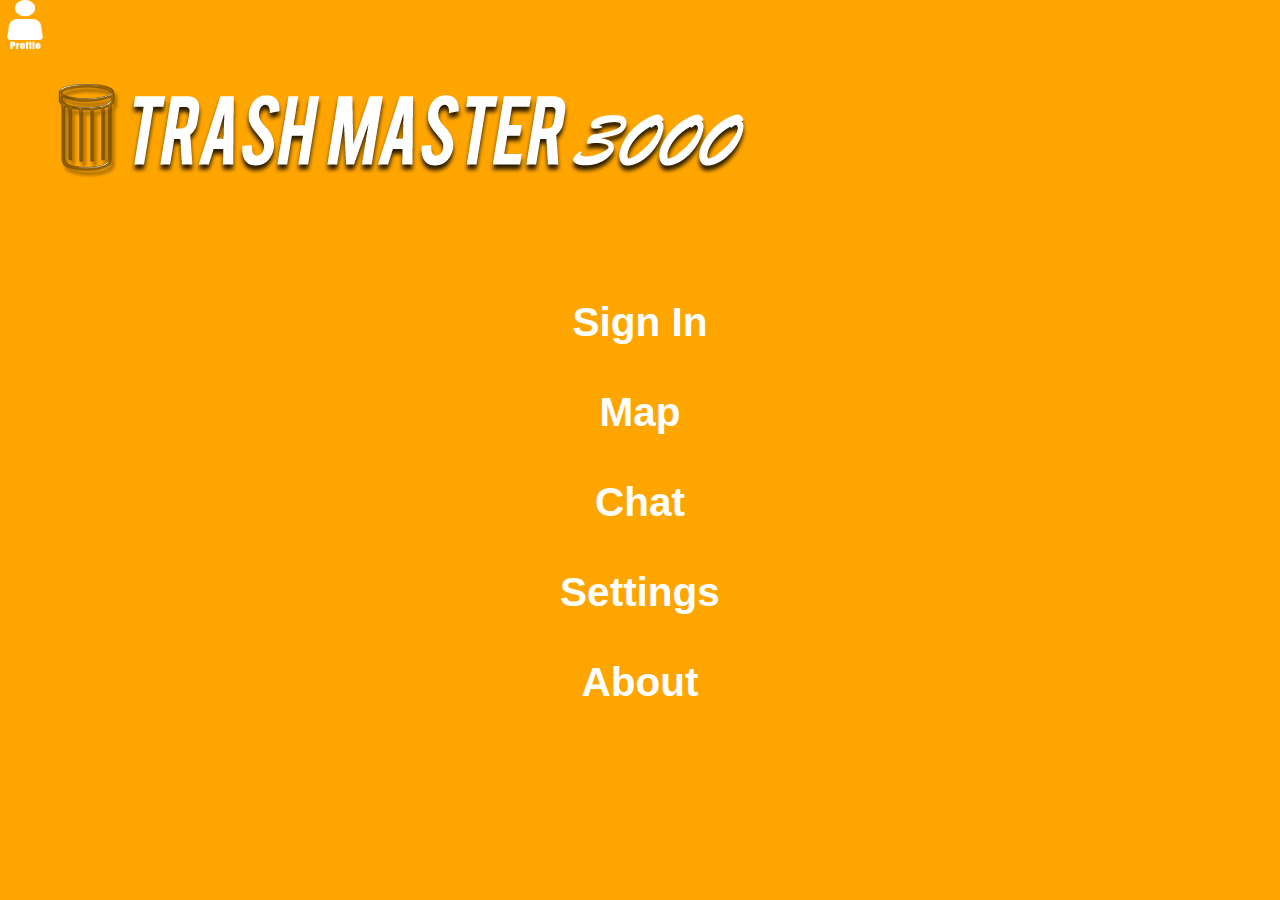
<file: index.html>
<html>
	<head>
    	<title>Trash Master 3000</title>
    	<meta charset="UTF-8">
        <meta name="viewport" content="width=device-width, initial-scale=1.0, maximum-scale=1.0, user-scalable=no">
        <meta name="mobile-web-app-capable" content="yes" />
        <meta name="apple-mobile-web-app-capable" content="yes" />
        <link rel="icon" sizes="192x192" href="Images/MainIcon.png" />
        <link rel="apple-touch-icon" href="Images/MainIcon.png" />
        <link rel="shortcut icon" href="Images/MainIcon.png" type="image/x-icon" />
    	<link rel="stylesheet" type="text/css" href="GarbageIndex.css">
		
		<script src="https://code.jquery.com/jquery-1.11.2.min.js"></script>
		<script src="cookies.js"></script>
		<script src="setBGC.js"></script>
		<script src="start.js"></script>
		<script src="GarbageModel.js"></script>
    	<script src="GarbageView.js"></script>
    	<script src="GarbageController.js"></script>
	</head>

	<body>
           <span id="profileIcon"><a href="Profile.html"><img src="Images/user.png" style="float: left;width:50px;height:50px;border:0;"></a></span>
		<img class="logo" src ="Images/logo.png">
		<div id="mainDiv">
			<p class="mainDivItem" id="signIn">Sign In</p>
			<p class="mainDivItem" id="map">Map<p>
			<p class="mainDivItem" id="chat">Chat<p>
			<p class="mainDivItem" id="settings">Settings</p>
			<p class="mainDivItem" id="about">About</p>
		</div>
	</body>
</html>
</file>
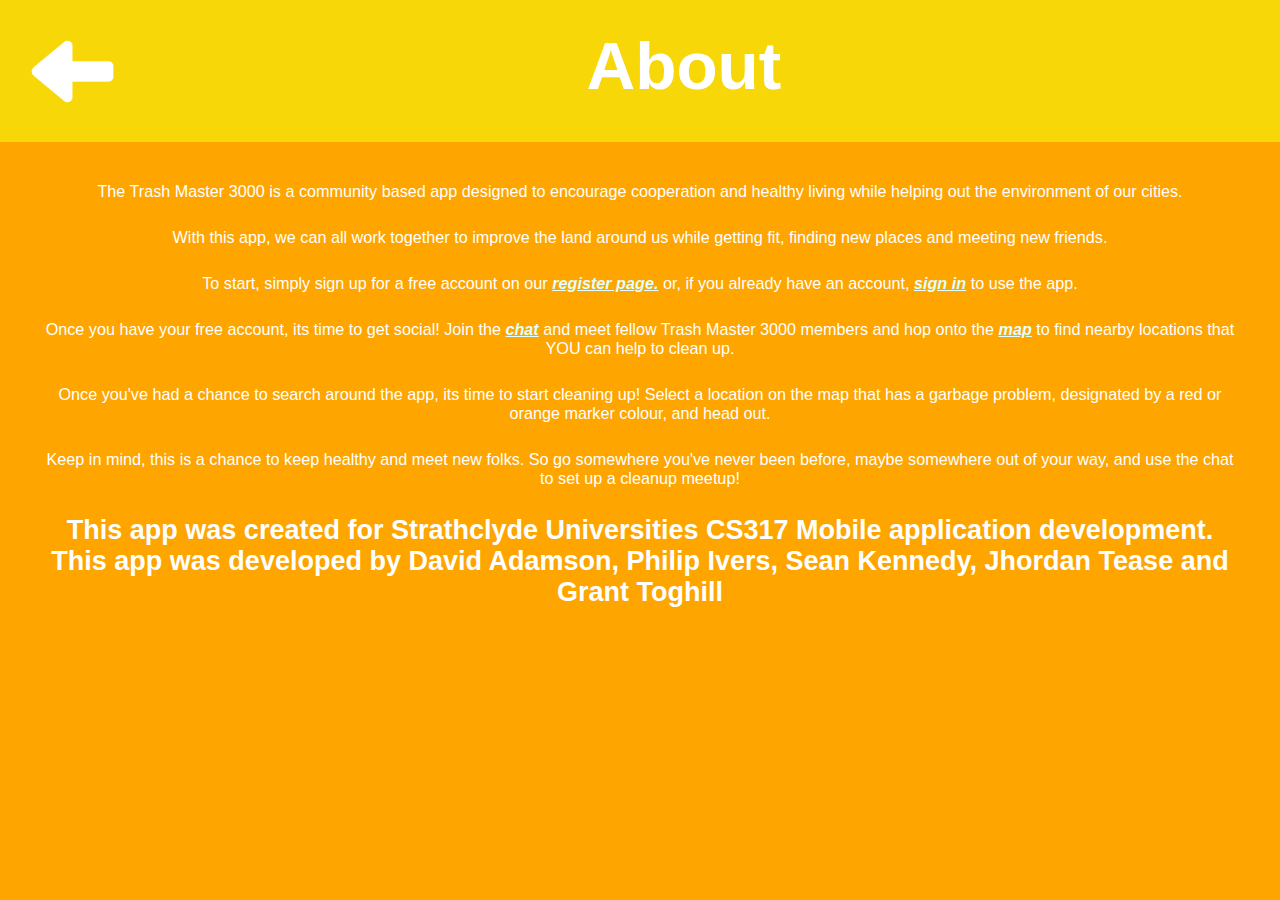
<file: About.html>
<html>
	<head>
		<title>Trash Master 3000 - About</title>
    	
    	<meta charset="UTF-8">
      <meta name="viewport" content="width=device-width, initial-scale=1.0, maximum-scale=1.0, user-scalable=no">
      <meta name="mobile-web-app-capable" content="yes" />
      <meta name="apple-mobile-web-app-capable" content="yes" />
        
      <link rel="icon" sizes="192x192" href="Images/icon.jpg" />
      <link rel="apple-touch-icon" href="Images/icon.jpg" />
      <link rel="shortcut icon" href="Images/icon.jpg" type="image/x-icon" />
    	<link rel="stylesheet" type="text/css" href="CSS/About.css">

		<!-- Imported Scripts -->
		<script src="https://code.jquery.com/jquery-1.11.2.min.js"></script>
		
		<!-- Our Scripts -->
		<script src="Javascript/cookies.js"></script>
		<script src="Javascript/setBGC.js"></script>
		<script src="Javascript/About.js"></script>  
	</head>
	
	<body>
		<div class="header">
			<a href="index.html"><img src="Images/back-512.png" alt="Show"></a>
			<h1 id="title">About</h1>
		</div>
		<div id="mainDiv">
                            <p class="ParagraphText">The Trash Master 3000 is a community based app designed to encourage cooperation and healthy living while helping out the environment of our cities. </p>
                            <p class="ParagraphText">With this app, we can all work together to improve the land around us while getting fit, finding new places and meeting new friends.<p>
                            <p class="ParagraphText">To start, simply sign up for a free account on our <a href="Register.html">register page.</a> or, if you already have an account, <a href="SignIn.html">sign in</a> to use the app.<p>
                            <p class="ParagraphText">Once you have your free account, its time to get social! Join the <a href="Chat.html">chat</a> and meet fellow Trash Master 3000 members and hop onto the <a href="Map.html">map</a> to find nearby locations that YOU can help to clean up.</p>
                            <p class="ParagraphText">Once you've had a chance to search around the app, its time to start cleaning up! Select a location on the map that has a garbage problem, designated by a red or orange marker colour, and head out.</p>
                            <p class="ParagraphText">Keep in mind, this is a chance to keep healthy and meet new folks. So go somewhere you've never been before, maybe somewhere out of your way, and use the chat to set up a cleanup meetup!</p>
                            <p class ="ParagraphText" id="authors">This app was created for Strathclyde Universities CS317 Mobile application development. This app was developed by David Adamson, Philip Ivers, Sean Kennedy, Jhordan Tease and Grant Toghill</p>
                    </div>
	</body>

</html>
</file>
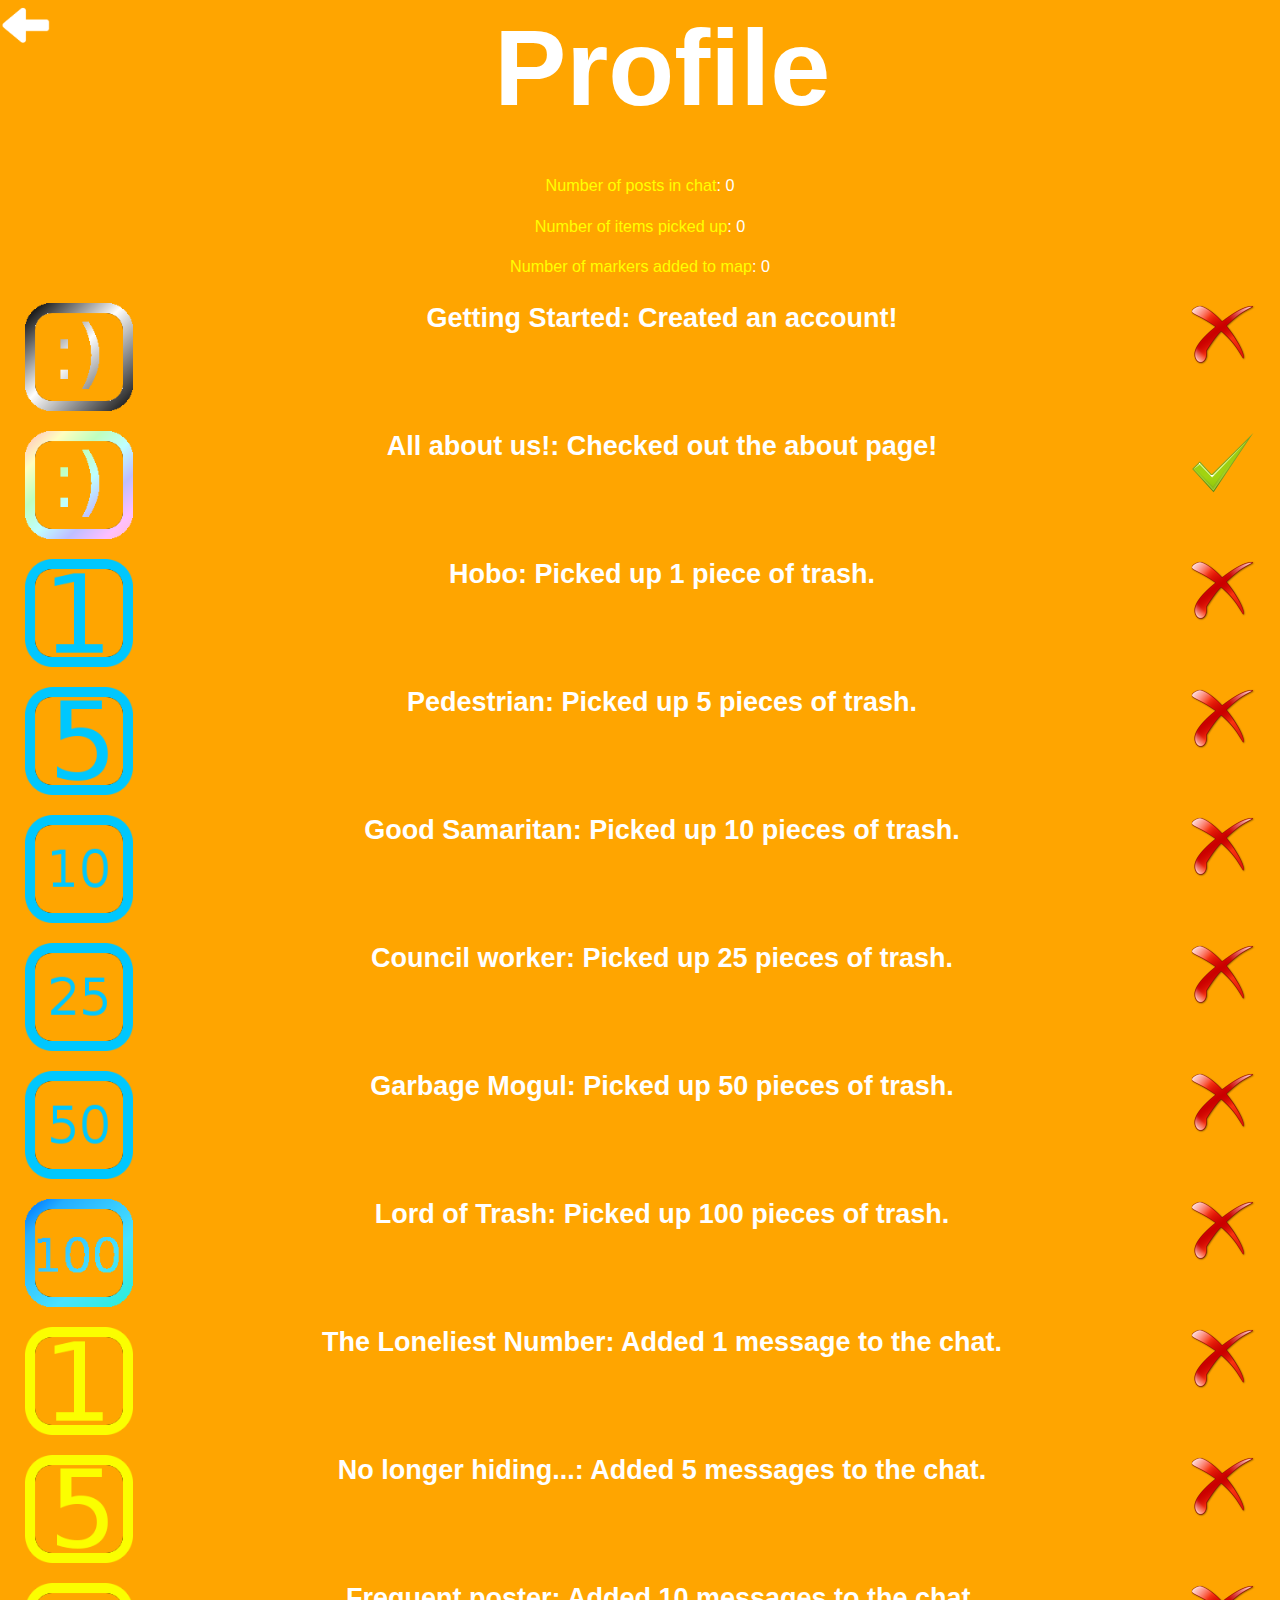
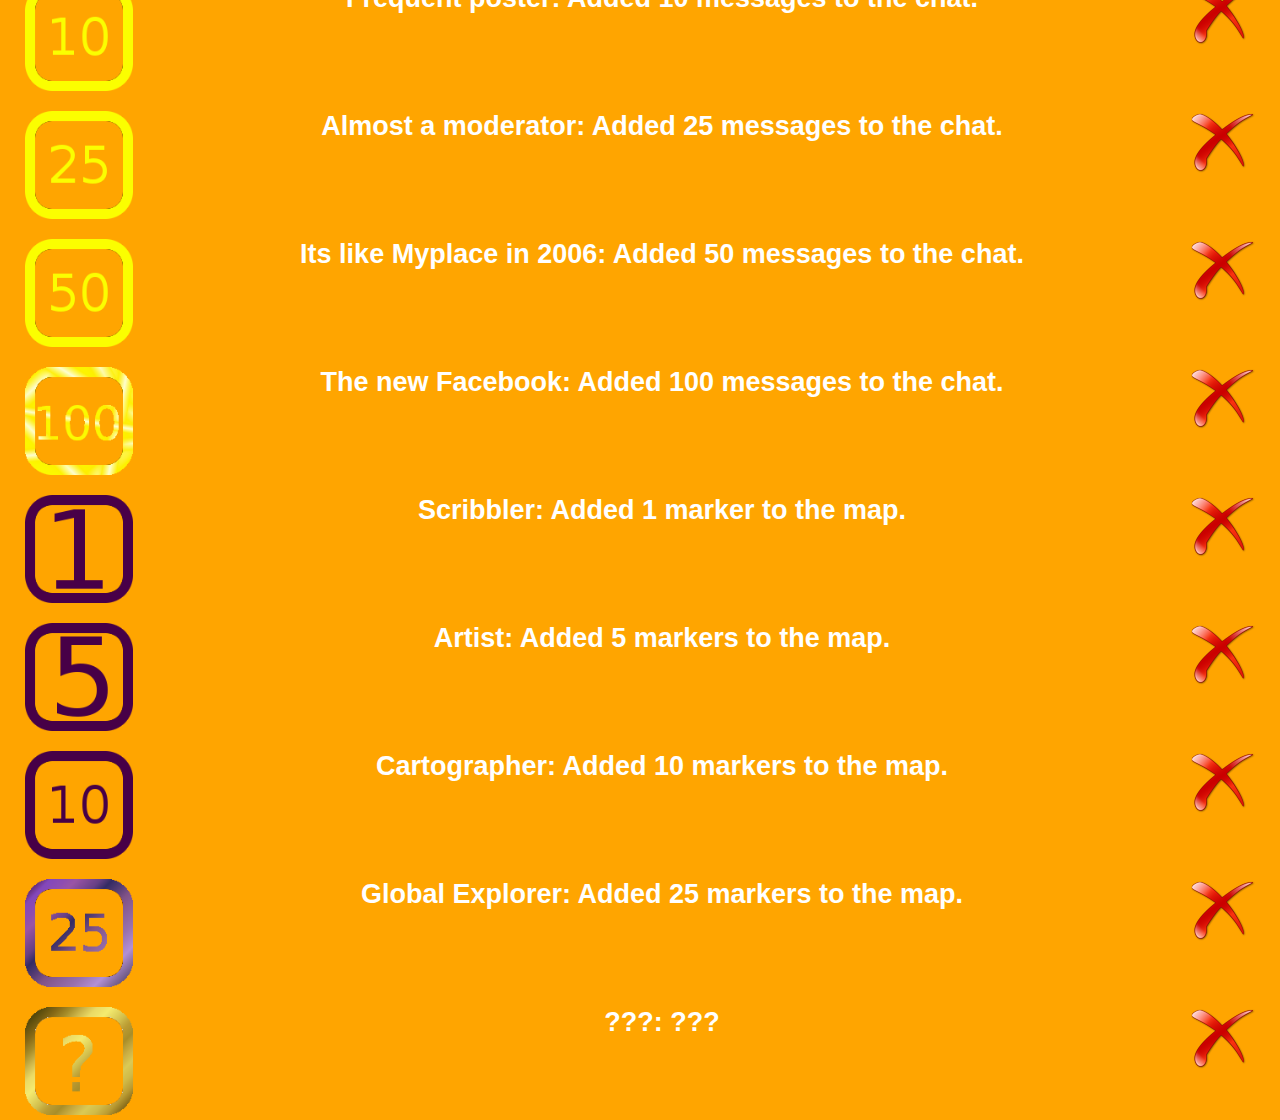
<file: Profile.html>
<html>
	<head>
		<meta charset="utf-8">
    	<meta charset="utf-8">
    	<meta name="viewport" content="width=device-width, initial-scale=1.0, maximum-scale=1.0, user-scalable=no" />
    	<link rel="stylesheet" type="text/css" href="Profile.css">
	<link rel="icon" sizes="192x192" href="Images/MainIcon.png" />
        <link rel="apple-touch-icon" href="Images/MainIcon.png" />
        <link rel="shortcut icon" href="Images/MainIcon.png" type="image/x-icon" />
		
		<script src="https://code.jquery.com/jquery-1.11.2.min.js"></script>
		<script src="cookies.js"></script>
		<script src="setBGC.js"></script>
		<script src="AchievementFunctions.js"></script>
		<script src="Profile.js"></script>
	</head>
	
	<body>
            <span><a href="index.html"><img src="Images/back-512.png" style="float: left;width:50px;height:50px;border:0"></a></span>
		<header id="header">
                <h1>Profile</h1>
                </header>
                <div id="mainDiv">
                        <p class="ParagraphText" id="text1"><span class ="yellowText">Number of posts in chat</span>: 0</p>
			<p class="ParagraphText" id="text2"><span class ="yellowText">Number of items picked up</span>: 0</p>
                        <p class="ParagraphText" id="text3"><span class ="yellowText">Number of markers added to map</span>: 0</p>
                        <!--<p class="ParagraphText" id="text4"><span class ="yellowText">Date of account creation</span>: 10/02/95</p>-->
                        <!--<p class="ParagraphText" id="text5"><span class ="yellowText">Time spent on app</span>: 3Hrs 17Minutes</p>-->
                        
                        
                        <div id ="achievementBox" contentEditable="true">
                        <img src="Images/IconAboutColoured.png" style="float: left;max-width:100%;max-height:100%;border:0">
                        Getting Started: Created an account!
                        <img id="achievementCheck0" src="Images/NoUnlock.png" style="float: right;max-width:70%;max-height:70%;border:0">
                        </div>
                        
                        <div id ="achievementBox" contentEditable="true">
                        <img src="Images/IconAboutRainbow.png" style="float: left;max-width:100%;max-height:100%;border:0">
                        All about us!: Checked out the about page!
                        <img id="achievementCheck1" src="Images/NoUnlock.png" style="float: right;max-width:70%;max-height:70%;border:0">
                        </div>
                        
                        <div id ="achievementBox" contentEditable="true">
                        <img src="Images/Icon1Blue.png" style="float: left;max-width:100%;max-height:100%;border:0">
                        Hobo: Picked up 1 piece of trash.
                        <img id="achievementCheck2" src="Images/NoUnlock.png" style="float: right;max-width:70%;max-height:70%;border:0">
                        </div>
                        
                        <div id ="achievementBox" contentEditable="true">
                        <img src="Images/Icon5Blue.png" style="float: left;max-width:100%;max-height:100%;border:0">
                        Pedestrian: Picked up 5 pieces of trash.
                        <img id="achievementCheck3" src="Images/NoUnlock.png" style="float: right;max-width:70%;max-height:70%;border:0">
                        </div>
                        
                        <div id ="achievementBox" contentEditable="true">
                        <img src="Images/Icon10Blue.png" style="float: left;max-width:100%;max-height:100%;border:0">
                        Good Samaritan: Picked up 10 pieces of trash.
                        <img id="achievementCheck4" src="Images/NoUnlock.png" style="float: right;max-width:70%;max-height:70%;border:0">
                        </div>
                        
                        <div id ="achievementBox" contentEditable="true">
                        <img src="Images/Icon25Blue.png" style="float: left;max-width:100%;max-height:100%;border:0">
                        Council worker: Picked up 25 pieces of trash.
                        <img id="achievementCheck5" src="Images/NoUnlock.png" style="float: right;max-width:70%;max-height:70%;border:0">
                        </div>
                        
                        <div id ="achievementBox" contentEditable="true">
                        <img src="Images/Icon50Blue.png" style="float: left;max-width:100%;max-height:100%;border:0">
                        Garbage Mogul: Picked up 50 pieces of trash.
                        <img id="achievementCheck6" src="Images/NoUnlock.png" style="float: right;max-width:70%;max-height:70%;border:0">
                        </div>
                        
                        <div id ="achievementBox" contentEditable="true">
                        <img src="Images/Icon100Blue.png" style="float: left;max-width:100%;max-height:100%;border:0">
                        Lord of Trash: Picked up 100 pieces of trash.
                        <img id="achievementCheck7" src="Images/NoUnlock.png" style="float: right;max-width:70%;max-height:70%;border:0">
                        </div>
                        
                        <div id ="achievementBox" contentEditable="true">
                        <img src="Images/Icon1Yellow.png" style="float: left;max-width:100%;max-height:100%;border:0">
                        The Loneliest Number: Added 1 message to the chat.
                        <img id="achievementCheck8" src="Images/NoUnlock.png" style="float: right;max-width:70%;max-height:70%;border:0">
                        </div>
                        
                        <div id ="achievementBox" contentEditable="true">
                        <img src="Images/Icon5Yellow.png" style="float: left;max-width:100%;max-height:100%;border:0">
                        No longer hiding...: Added 5 messages to the chat.
                        <img id="achievementCheck9" src="Images/NoUnlock.png" style="float: right;max-width:70%;max-height:70%;border:0">
                        </div>
                        
                        <div id ="achievementBox" contentEditable="true">
                        <img src="Images/Icon10Yellow.png" style="float: left;max-width:100%;max-height:100%;border:0">
                        Frequent poster: Added 10 messages to the chat.
                        <img id="achievementCheck10" src="Images/NoUnlock.png" style="float: right;max-width:70%;max-height:70%;border:0">
                        </div>
                        
                        <div id ="achievementBox" contentEditable="true">
                        <img src="Images/Icon25Yellow.png" style="float: left;max-width:100%;max-height:100%;border:0">
                        Almost a moderator: Added 25 messages to the chat.
                        <img id="achievementCheck11" src="Images/NoUnlock.png" style="float: right;max-width:70%;max-height:70%;border:0">
                        </div>
                        
                        <div id ="achievementBox" contentEditable="true">
                        <img src="Images/Icon50Yellow.png" style="float: left;max-width:100%;max-height:100%;border:0">
                        Its like Myplace in 2006: Added 50 messages to the chat.
                        <img id="achievementCheck12" src="Images/NoUnlock.png" style="float: right;max-width:70%;max-height:70%;border:0">
                        </div>
                        
                        <div id ="achievementBox" contentEditable="true">
                        <img src="Images/Icon100Yellow.png" style="float: left;max-width:100%;max-height:100%;border:0">
                        The new Facebook: Added 100 messages to the chat.
                        <img id="achievementCheck13" src="Images/NoUnlock.png" style="float: right;max-width:70%;max-height:70%;border:0">
                        </div>
                        
                        <div id ="achievementBox" contentEditable="true">
                        <img src="Images/Icon1Purple.png" style="float: left;max-width:100%;max-height:100%;border:0">
                        Scribbler: Added 1 marker to the map.
                        <img id="achievementCheck14" src="Images/NoUnlock.png" style="float: right;max-width:70%;max-height:70%;border:0">
                        </div>
                        
                        <div id ="achievementBox" contentEditable="true">
                        <img src="Images/Icon5Purple.png" style="float: left;max-width:100%;max-height:100%;border:0">
                        Artist: Added 5 markers to the map.
                        <img id="achievementCheck15" src="Images/NoUnlock.png" style="float: right;max-width:70%;max-height:70%;border:0">
                        </div>
                        
                        <div id ="achievementBox" contentEditable="true">
                        <img src="Images/Icon10Purple.png" style="float: left;max-width:100%;max-height:100%;border:0">
                        Cartographer: Added 10 markers to the map.
                        <img id="achievementCheck16" src="Images/NoUnlock.png" style="float: right;max-width:70%;max-height:70%;border:0">
                        </div>
                        
                        <div id ="achievementBox" contentEditable="true">
                        <img src="Images/Icon25PurpleSpec.png" style="float: left;max-width:100%;max-height:100%;border:0">
                        Global Explorer: Added 25 markers to the map.
                        <img id="achievementCheck17" src="Images/NoUnlock.png" style="float: right;max-width:70%;max-height:70%;border:0">
                        </div>
                        
                        <div id ="achievementBox" contentEditable="true">
                        <img src="Images/IconSecretGold.png" style="float: left;max-width:100%;max-height:100%;border:0">
                        ???: ???
                        <img id="achievementCheck18" src="Images/NoUnlock.png" style="float: right;max-width:70%;max-height:70%;border:0">
                        </div>
                </div>
	</body>
</html>
</file>
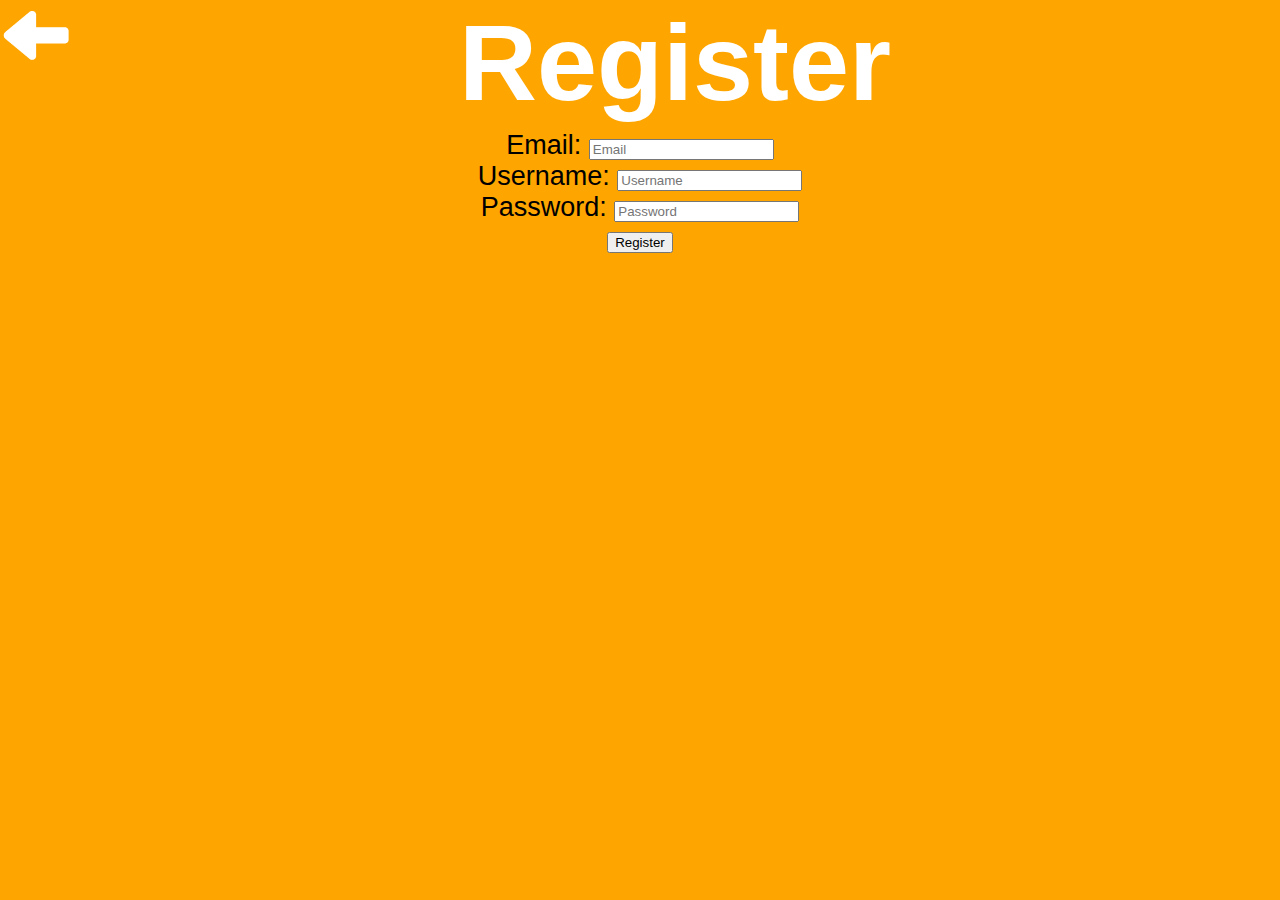
<file: Register.html>
<!DOCTYPE html>
<html>
	<head>
		<meta charset="utf-8">
    		<meta name="viewport" content="width=device-width, initial-scale=1.0, maximum-scale=1.0, user-scalable=no" />
    		<link rel="stylesheet" type="text/css" href="Register.css">

			<script src="https://code.jquery.com/jquery-1.11.2.min.js"></script>
			<script src="cookies.js"></script>
			<script src="setBGC.js"></script>
			<script src="Register.js"></script>
	</head>
	
	<body>
		<a href="index.html"><img src="Images/back-512.png" style="width:70px;height:70px;border:0;float:left"></a>

		<header><h1>Register</h1></header>

		<form>
			<label>Email: </label>
			<input type="email" id="register_email" placeholder="Email" required/><br>
			<label>Username: </label>
			<input type="text" id="register_username" placeholder="Username" maxlength="32" required/><br>
			<label>Password: </label>
			<input type="password" id="register_password" placeholder="Password" maxlength="32" required/><br>
			<input onclick="attemptRegister()" type="button" value="Register">
		</form>
	</body>
</html>
</file>
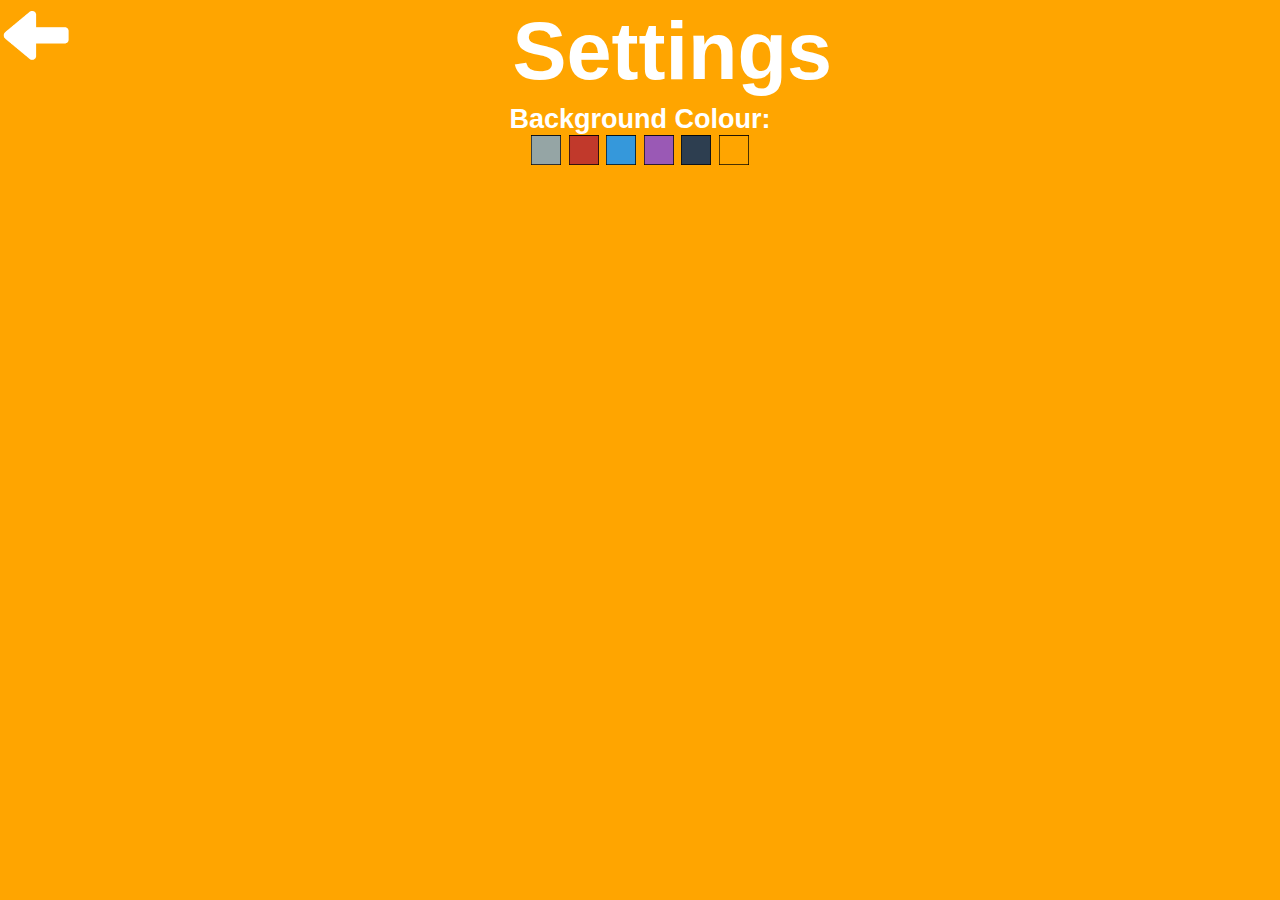
<file: Settings.html>
<html>
	<head>
		<meta charset="utf-8">
    	<meta name="viewport" content="width=device-width, initial-scale=1.0, maximum-scale=1.0, user-scalable=no" />
    	<link rel="stylesheet" type="text/css" href="Settings.css">
		<script src="https://code.jquery.com/jquery-1.11.2.min.js"></script>
		<script src="cookies.js"></script>
		<script src="setBGC.js"></script>

	<script>

 		function changeBGC(color){
			document.body.style.backgroundColor = color;
		}
	</script>
	</head>
	
	<body>
		<a href="index.html"><img src="Images/back-512.png" style="width:70px;height:70px;border:0;float:left"></a>
		<header><h2>Settings</h2></header>

		<div>
			Background Colour:
		</div>
		<div id='coloursDiv'>
				<input type="image" src="Images/GreyIcon.jpg" width="30" height="30" onclick='changeBGC("#95a5a6");console.log(docCookies.setItem("bgc", "#95a5a6", Infinity));console.log(docCookies.hasItem("bgc"));return false' ">
				<input type="image" src="Images/RedIcon.jpg" width="30" height="30" onclick="changeBGC('#c0392b');docCookies.setItem('bgc', '#c0392b', Infinity);return false">
				<input type="image" src="Images/BlueIcon.jpg" width="30" height="30" onclick="changeBGC('#3498db');docCookies.setItem('bgc', '#3498db', Infinity);return false">
				<input type="image" src="Images/PurpleIcon.jpg" width="30" height="30" onclick="changeBGC('#9b59b6');docCookies.setItem('bgc', '#9b59b6', Infinity);return false">
				<input type="image" src="Images/NightIcon.jpg" width="30" height="30" onclick="changeBGC('#2c3e50');docCookies.setItem('bgc', '#2c3e50', Infinity);return false">
				<input type="image" src="Images/OrangeIcon.jpg" width="30" height="30" onclick="changeBGC('#FFA500');docCookies.setItem('bgc', '#FFA500', Infinity);return false">
		</div>

	

	</body>
</html>
</file>
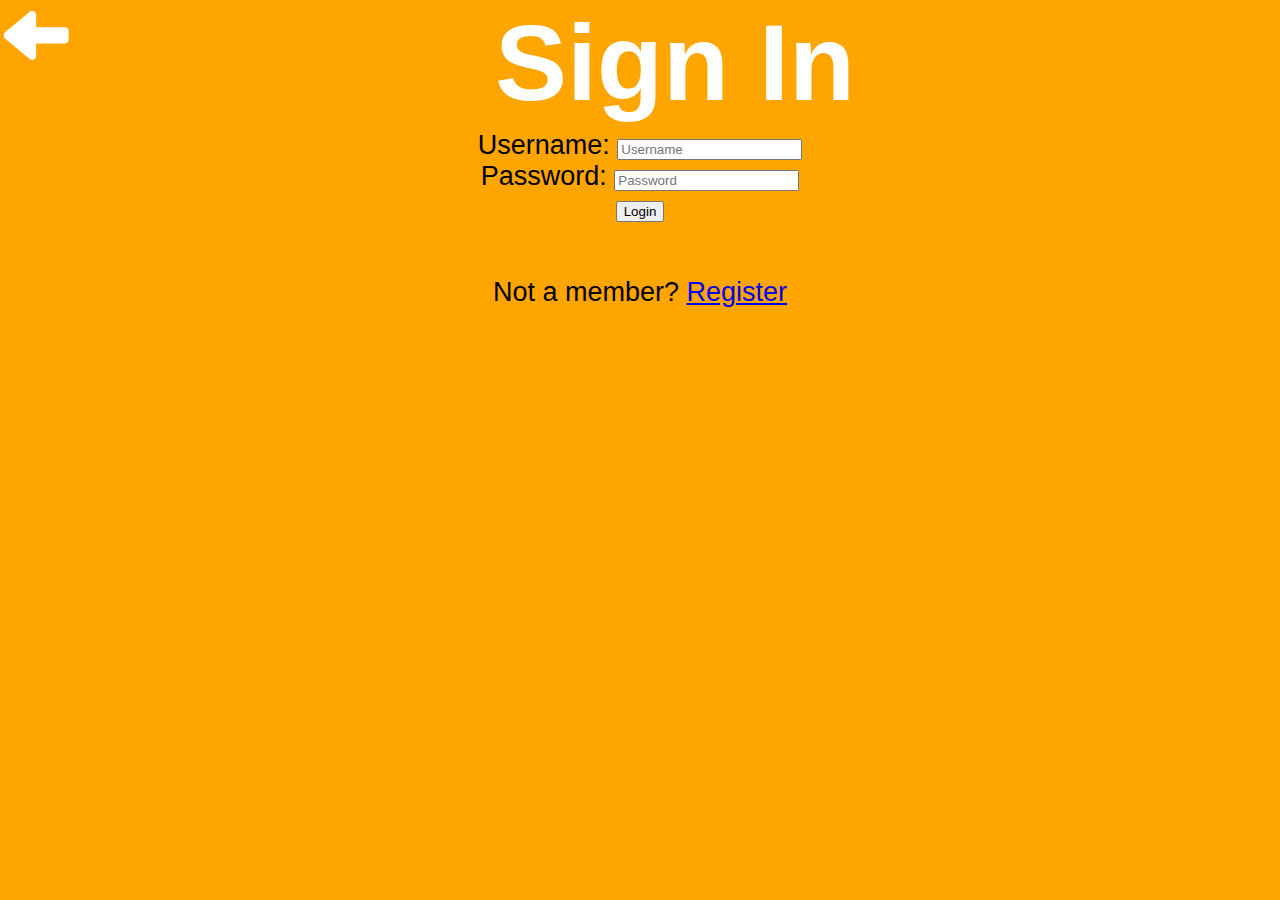
<file: SignIn.html>
<!DOCTYPE html>
<html>
	<head>
		<meta charset="utf-8">
    	<meta name="viewport" content="width=device-width, initial-scale=1.0, maximum-scale=1.0, user-scalable=no" />
    	<link rel="stylesheet" type="text/css" href="SignIn.css">
        <link rel="icon" sizes="192x192" href="Images/MainIcon.png" />
        <link rel="apple-touch-icon" href="Images/MainIcon.png" />
        <link rel="shortcut icon" href="Images/MainIcon.png" type="image/x-icon" />
		<script src="cookies.js"></script>
		<script src="https://code.jquery.com/jquery-1.11.2.min.js"></script>
		<script src="setBGC.js"></script>
		<script src="SignIn.js"></script>
	</head>
	
	<body>

		<a href="index.html"><img src="Images/back-512.png" style="width:70px;height:70px;border:0;float:left"></a>
		<header><h1>Sign In</h1></header>
		
		<form>
			<label>Username: </label>
			<input type="text" id="login_username" placeholder="Username" required><br>
			<label>Password: </label>
			<input type="password" id="login_password" placeholder="Password" required><br>
			<input onclick="attemptSignIn()" type="button" value="Login" id="loginButton">
		</form>

		<div id="registerDiv">
			Not a member?
			<a href="Register.html">Register</a>
		</div>
	</body>
</html>
</file>
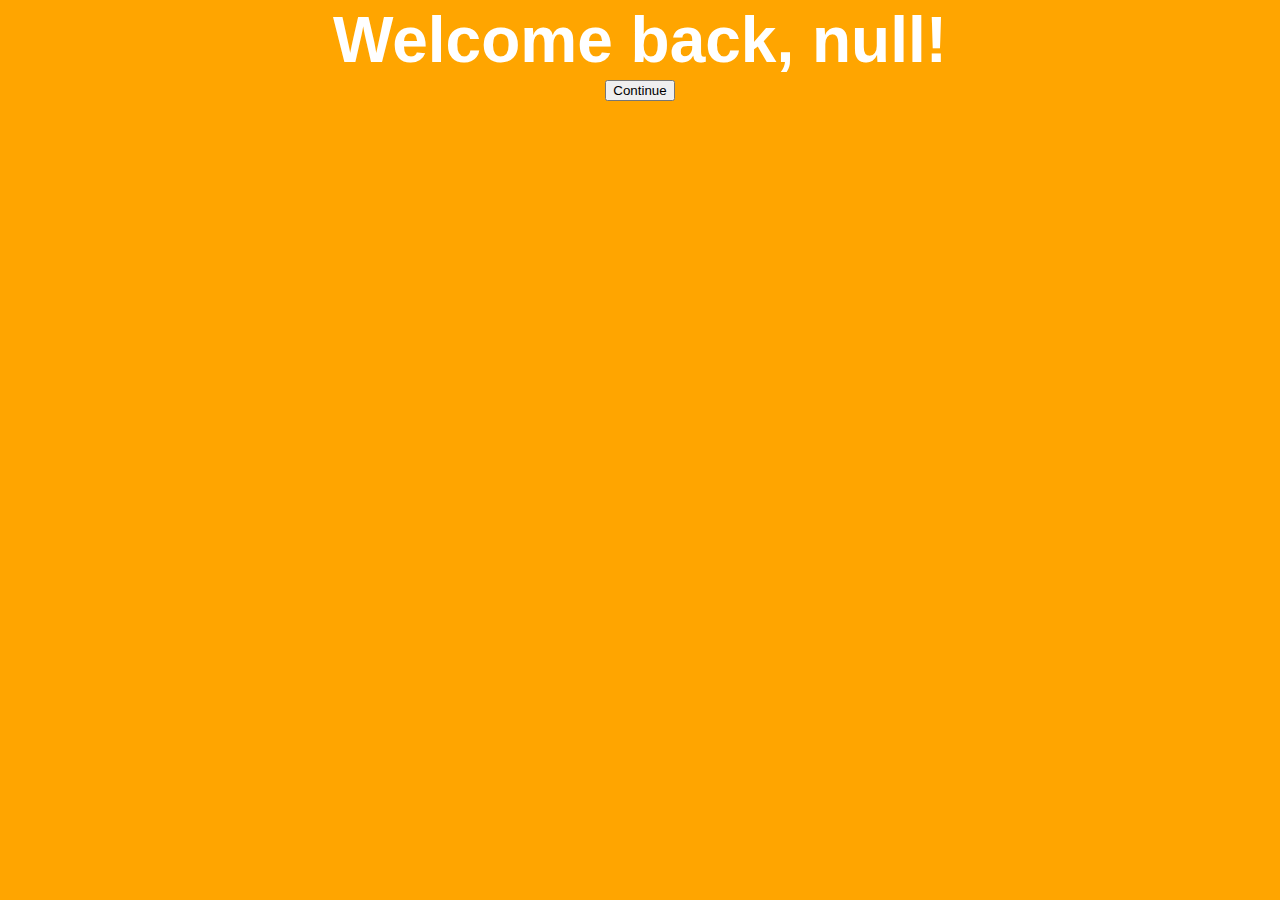
<file: welcome.html>
<html>
	<head>
		<meta charset="utf-8">
    	<meta name="viewport" content="width=device-width, initial-scale=1.0, maximum-scale=1.0, user-scalable=no" />
    	<link rel="stylesheet" type="text/css" href="Welcome.css">
		<script src="cookies.js"></script>
		<script src="https://code.jquery.com/jquery-1.11.2.min.js"></script>
		<script src="setBGC.js"></script>
		<script src="WelcomeMessage.js"></script>
	</head>
	
	<body>
		<header><h1 id="welcome_message">Welcome back, </h1></header>
                
                <div>
                    <a href="index.html"><input type="submit" value="Continue" id="loginButton"></a>
                </div>
	</body>
</html>
</file>
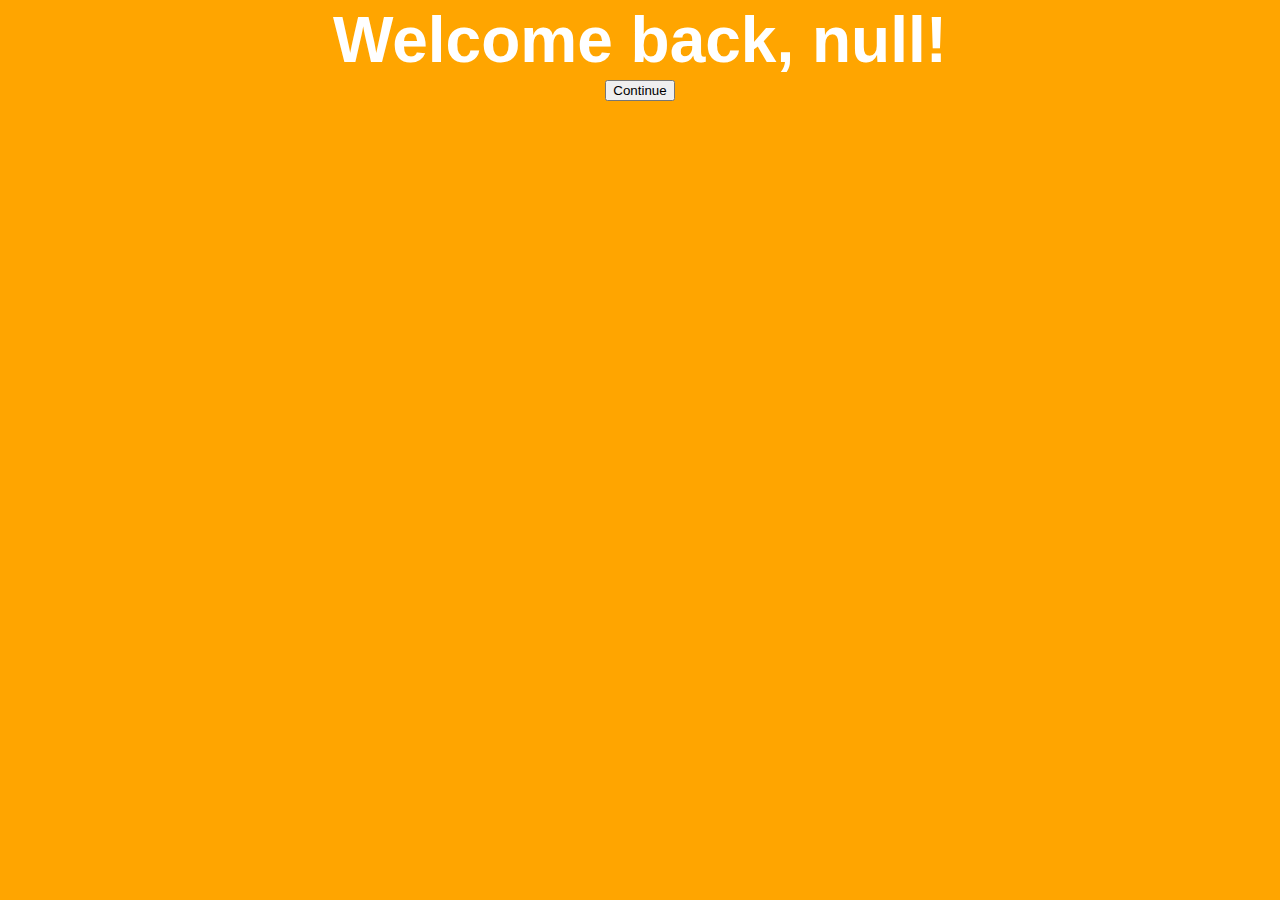
<file: Welcome.html>
<html>
	<head>
		<meta charset="utf-8">
    	<meta name="viewport" content="width=device-width, initial-scale=1.0, maximum-scale=1.0, user-scalable=no" />
    	<link rel="stylesheet" type="text/css" href="Welcome.css">
		<script src="cookies.js"></script>
		<script src="https://code.jquery.com/jquery-1.11.2.min.js"></script>
		<script src="setBGC.js"></script>
		<script src="WelcomeMessage.js"></script>
	</head>
	
	<body>
		<header><h1 id="welcome_message">Welcome back, </h1></header>
                
                <div>
                    <a href="index.html"><input type="submit" value="Continue" id="loginButton"></a>
                </div>
	</body>
</html>
</file>
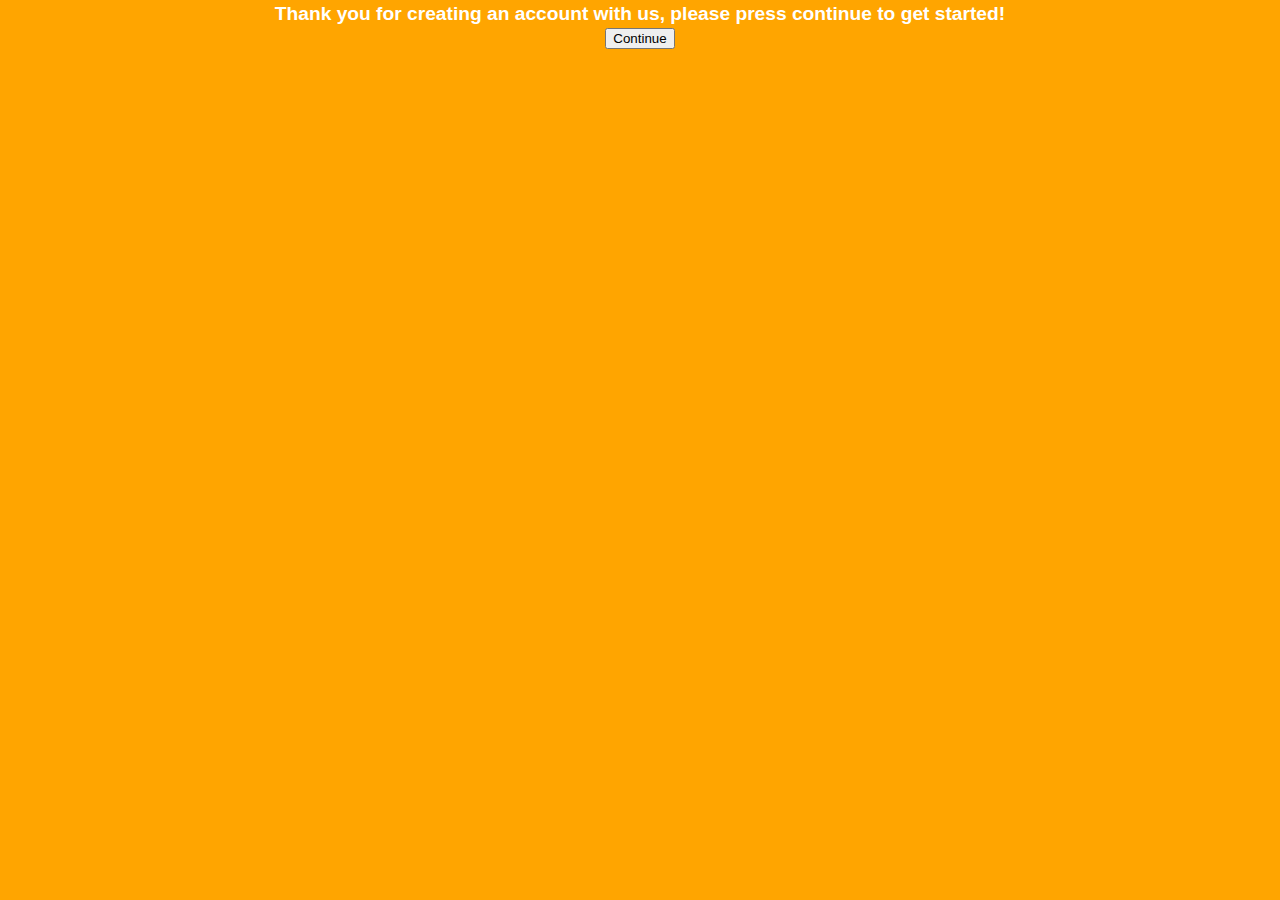
<file: WelcomeRegister.html>
<html>
	<head>
		<meta charset="utf-8">
    	<meta name="viewport" content="width=device-width, initial-scale=1.0, maximum-scale=1.0, user-scalable=no" />
    	<link rel="stylesheet" type="text/css" href="WelcomeRegister.css">
		
		<script src="https://code.jquery.com/jquery-1.11.2.min.js"></script>
		<script src="cookies.js"></script>
		<script src="setBGC.js"></script>
	</head>
	
	<body>
		<header><h1>Thank you for creating an account with us, please press continue to get started!</h1></header>
                
                <div>
                    <a href="index.html"><input type="submit" value="Continue" id="loginButton"></a>
                </div>
	</body>
</html>
</file>
<file: GarbageIndex.css>
* {
    margin: 0;
    
}
html, body {
    height: 100%;
    font-family: sans-serif;
    font-size: 3vh;
    -webkit-user-select: none;
    -moz-user-select: -moz-none;
    -ms-user-select: none;
    user-select: none;
}

body {
	background: #FFA500;
}

header {
    color: white;
    text-align: center;
    padding: 0.2rem; 
    border: 1rem;
    font-family: Impact, Charcoal, sans-serif;
    font-size: 2rem;
    font-weight: bold;
}

#mainDiv {
	color: white;
	text-align: center;
	padding: 1rem;
}

p.mainDivItem {
	padding: 0.8rem;
	font-size: 1.5rem;
    font-weight: bold;
}

#profileIcon{
	font-size: 1.5rem;
	color: white;
}
</file>
<file: CSS/About.css>
* {
    margin: 0;
    
}
html, body {
    height: 100%;
    font-family: sans-serif;
    font-size: 3vh;
    -webkit-user-select: none;
    -moz-user-select: -moz-none;
    -ms-user-select: none;
    user-select: none;
}

body {
	background: #FFA500;
}

.header {
    color: white;
    height: 3.25rem;
    font-family: Impact, Charcoal, sans-serif;
    font-size: 1.25rem;
    font-weight: bold;
    background: #F7D708;
}

.header img {
  float: left;
  height: 100%;
}

.header h1 {
  margin-left: 5%;
}

div {
    color: white;
    text-align: center;
    padding: 1rem;
    border: 1rem;
    font-family: sans-serif;
    font-size: 0.6rem;
    
}

a {
	 color: lightcyan;
    font-style: italic;
    font-weight: bold;
}

.paragraphText {
 padding: 0.5rem;   
}

#authors { 
 font-size: 1.0rem;
 font-weight: bold;
}
</file>
<file: Profile.css>
* {
    margin: 0;
    
}
html, body {
    height: 100%;
    font-family: sans-serif;
    font-size: 3vh;
    -webkit-user-select: none;
    -moz-user-select: -moz-none;
    -ms-user-select: none;
    user-select: none;
}

body {
	background: #FFA500;
}

header {
    color: white;
    text-align: center;
    padding: 0.2rem; 
    border: 1rem;
    font-family: Arial Black, Charcoal, sans-serif;
    font-size: 2rem;
}

div {
    color: white;
    text-align: center;
   // padding: 1rem;
    border: 1rem;
    font-family: sans-serif;
    font-size: 0.6rem;
    
}

#achievementBox {
  text-align: center;
  //width: 100%;
  height: 12%;
  color: white;
  font-size: 1.0rem;
  font-weight: bold;
  padding: 5px;
  margin-left: 20px;
  margin-right: 20px;
  margin-bottom: 10px;
}

#text1 {
 padding-top: 1.5rem;
 padding-bottom: 0.8rem;  
}

#text2 {
 padding-bottom: 0.8rem;  
}

#text3 {
  padding-bottom: 0.8rem;
}

#text4 {
 padding-bottom: 0.8rem;  
}

#text5 {
 padding-bottom: 0.8rem; 
}

.yellowText {
   color: yellow; 
}
</file>
<file: Register.css>
* {
    margin: 0;
    
}
html, body {
    height: 100%;
    font-family: sans-serif;
    font-size: 3vh;
    -webkit-user-select: none;
    -moz-user-select: -moz-none;
    -ms-user-select: none;
    user-select: none;
}

body {
	background: #FFA500;
}

form {
	text-align: center
}

header {
	
    color: white;
    text-align: center;
    padding-bottom: 0.2rem; 
    border: 1rem;
    font-family: Impact, Charcoal, sans-serif;
    font-size: 2rem;
    font-weight: bold;
}
</file>
<file: Settings.css>
* {
    margin: 0;
    
}
html, body {
    height: 100%;
    font-family: sans-serif;
    font-size: 3vh;
    -webkit-user-select: none;
    -moz-user-select: -moz-none;
    -ms-user-select: none;
    user-select: none;
}

body {
	background: #FFA500;
}

div {
	color: white;
	font-weight: bold;
	text-align: center;
}


header {
    color: white;
    text-align: center;
    padding: 0.2rem; 
    border: 1rem;
    font-family: Arial Black, Charcoal, sans-serif;
    font-size: 2rem;
}
</file>
<file: SignIn.css>
* {
    margin: 0;
    
}
html, body {
    height: 100%;
    font-family: sans-serif;
    font-size: 3vh;
    -webkit-user-select: none;
    -moz-user-select: -moz-none;
    -ms-user-select: none;
    user-select: none;
}

body {
	background: #FFA500;
}

form {
	text-align: center
}

#registerDiv {
	text-align: center;
	padding: 2rem;
}

header {
	
    color: white;
    text-align: center;
    padding-bottom: 0.2rem; 
    border: 1rem;
    font-family: Impact, Charcoal, sans-serif;
    font-size: 2rem;
    font-weight: bold;
}
</file>
<file: Welcome.css>
* {
    margin: 0;
    
}
html, body {
    height: 100%;
    font-family: sans-serif;
    -webkit-user-select: none;
    -moz-user-select: -moz-none;
    -ms-user-select: none;
    user-select: none;
}

body {
	background: #FFA500;
}

header {
    color: white;
    text-align: center;
    padding: 0.2rem; 
    border: 1rem;
    font-family: Arial Black, Charcoal, sans-serif;
    font-size: 2rem;

}

div{
    text-align: center;

}
</file>
<file: WelcomeRegister.css>
* {
    margin: 0;
    
}
html, body {
    height: 100%;
    font-family: sans-serif;
    -webkit-user-select: none;
    -moz-user-select: -moz-none;
    -ms-user-select: none;
    user-select: none;
}

body {
	background: #FFA500;
}

header {
    color: white;
    text-align: center;
    padding: 0.2rem; 
    border: 1rem;
    font-family: Impact, Charcoal, sans-serif;
    font-size: 0.6rem;
    font-weight: bold;
}

div{
    text-align: center;
}
</file>
